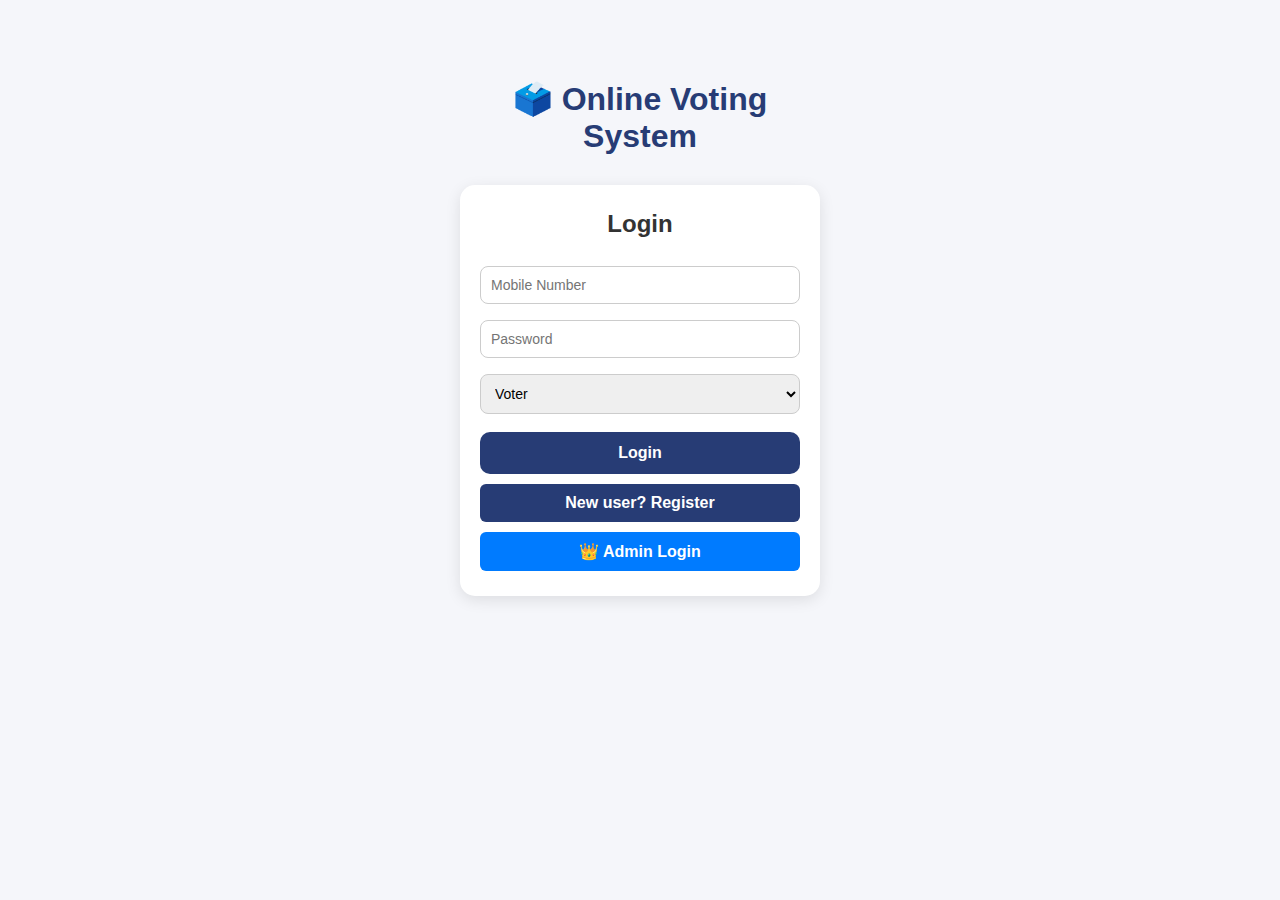
<file: index.html>
<!DOCTYPE html>
<html lang="en">
<head>
<meta charset="UTF-8">
<meta name="viewport" content="width=device-width, initial-scale=1.0">
<title>Login | Online Voting System</title>
<link rel="stylesheet" href="css/styles.css">
<style>
    .register-btn{
       background-color: #273c75;
        color: white;
        border: none;
        padding: 10px 20px;
        border-radius: 6px;
        cursor: pointer;
        transition: 0.3s;
        font-weight: bold;
        margin-top: 10px;
    }

    .register-btn:hover {
        background-color: #0056b3;
    }

    .admin-btn {
        background-color: #007bff;
        color: white;
        border: none;
        padding: 10px 20px;
        border-radius: 6px;
        cursor: pointer;
        transition: 0.3s;
        font-weight: bold;
        margin-top: 10px;
    }
    .admin-btn:hover {
        background-color: #0056b3;
    }
</style>
</head>
<body>

<div class="container">
    <h1>🗳️ Online Voting System</h1>

    <div class="form-container">
        <div class="form-box">
            <h2>Login</h2>
            <form action="api/login.php" method="POST">
                <input type="number" name="mobile" placeholder="Mobile Number" required>
                <input type="password" name="password" placeholder="Password" required>
                <select name="role" required>
                    <option value="1">Voter</option>
                    <option value="2">Group</option>
                </select>
                <button type="submit"><b>Login</b></button>
            </form>

            <!-- 🔹 Admin Button -->
            <form action="router/register.html" method="get">
                <button type="submit" class="register-btn">New user? Register</button>
            </form>

            <!-- 🔹 Admin Button -->
            <form action="router/admin_login.html" method="get">
                <button type="submit" class="admin-btn">👑 Admin Login</button>
            </form>
        </div>
    </div>
</div>

</body>
</html>
</file>
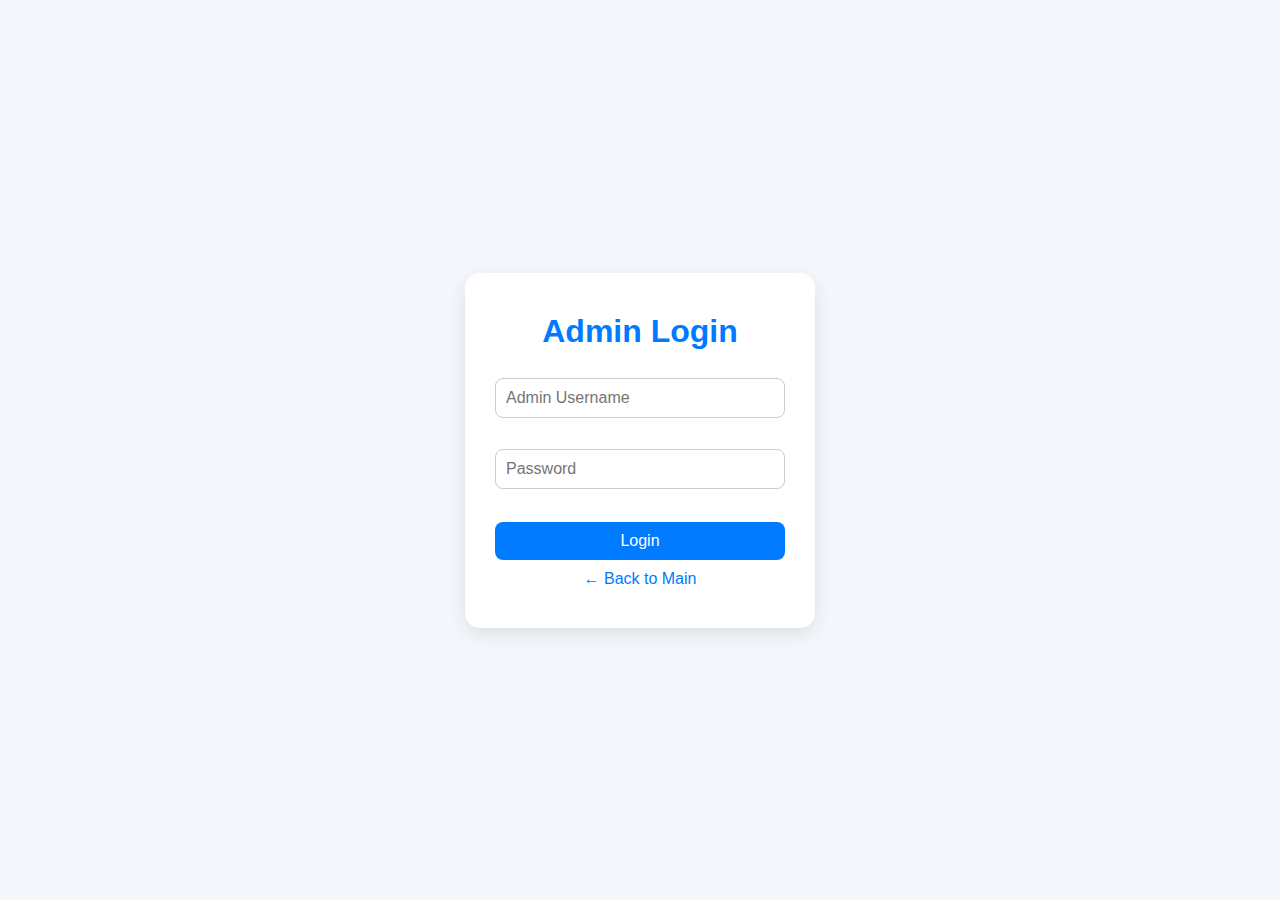
<file: router/admin_login.html>
<!DOCTYPE html>
<html lang="en">
<head>
<meta charset="UTF-8">
<meta name="viewport" content="width=device-width, initial-scale=1.0">
<title>Admin Login | Online Voting</title>
<link rel="stylesheet" href="../css/styles.css">
<style>
body {
    font-family: "Poppins", sans-serif;
    background: #f4f7fb;
    display: flex;
    justify-content: center;
    align-items: center;
    height: 100vh;
    margin: 0;
}
.admin-container {
    background: #fff;
    border-radius: 15px;
    box-shadow: 0 6px 20px rgba(0,0,0,0.1);
    padding: 40px 30px;
    width: 350px;
    text-align: center;
}
.admin-container h1 {
    color: #007bff;
    margin-bottom: 20px;
}
.admin-container form {
    display: flex;
    flex-direction: column;
    gap: 15px;
}
.admin-container input {
    padding: 10px;
    border-radius: 8px;
    border: 1px solid #ccc;
    font-size: 1rem;
    outline: none;
}
.admin-container input:focus {
    border-color: #007bff;
}
.admin-container button {
    background: #007bff;
    color: #fff;
    border: none;
    padding: 10px;
    border-radius: 8px;
    font-size: 1rem;
    cursor: pointer;
    transition: 0.3s;
}
.admin-container button:hover {
    background: #0056b3;
}
.back-link {
    display: inline-block;
    margin-top: 10px;
    text-decoration: none;
    color: #007bff;
    font-weight: 500;
}
.back-link:hover {
    text-decoration: underline;
}
</style>
</head>
<body>

<div class="admin-container">
    <h1>Admin Login</h1>
    <form action="../api/admin_login.php" method="POST">
        <input type="text" name="username" placeholder="Admin Username" required>
        <input type="password" name="password" placeholder="Password" required>
        <button type="submit">Login</button>
    </form>
    <a href="../index.html" class="back-link">← Back to Main</a>
</div>

</body>
</html>
</file>
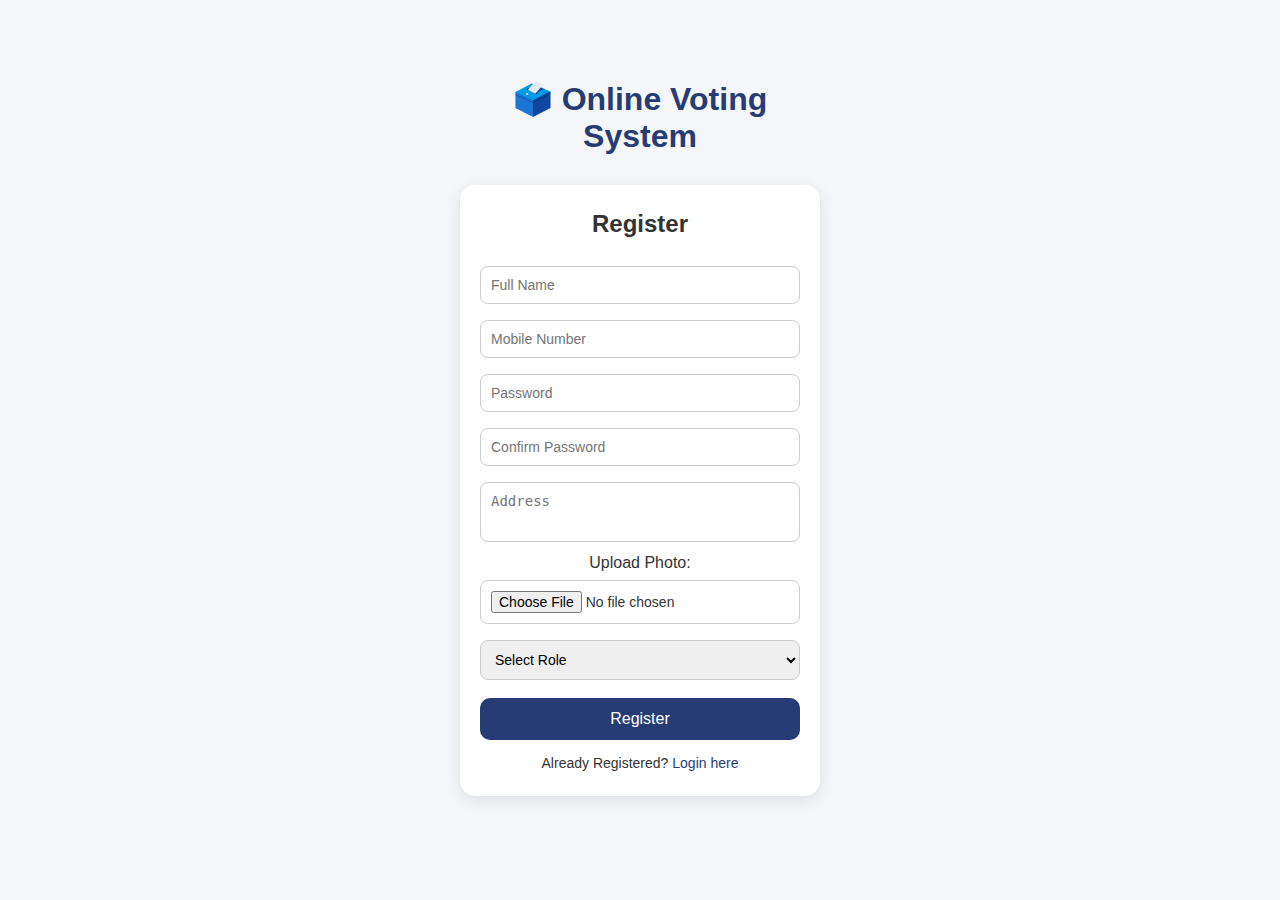
<file: router/register.html>
<!DOCTYPE html>
<html lang="en">
<head>
<meta charset="UTF-8">
<meta name="viewport" content="width=device-width, initial-scale=1.0">
<title>Register | Online Voting System</title>
<link rel="stylesheet" href="../css/styles.css">
</head>

<body>
<div class="container">
    <h1>🗳️ Online Voting System</h1>

    <div class="form-container">
        <div class="form-box">
            <h2>Register</h2>

            <!-- 🔹 Direct Registration Form -->
            <form id="registerForm" action="../api/register.php" method="POST" enctype="multipart/form-data">
                <input type="text" name="name" placeholder="Full Name" required>
                <input type="number" name="mobile" placeholder="Mobile Number" required>
                <input type="password" name="password" placeholder="Password" required>
                <input type="password" name="cpassword" placeholder="Confirm Password" required>
                <textarea name="address" placeholder="Address" required></textarea>

                <label>Upload Photo:</label>
                <input type="file" name="photo" required>

                <select name="role" required>
                    <option value="">Select Role</option>
                    <option value="1">Voter</option>
                    <option value="2">Group</option>
                </select>

                <button type="submit">Register</button>
            </form>

            <p>Already Registered? <a href="../index.html">Login here</a></p>
        </div>
    </div>
</div>
</body>
</html>
</file>
<file: css/styles.css>
/* Reset & basic styles */
* {
    box-sizing: border-box;
    margin: 0;
    padding: 0;
}

body {
    font-family: 'Poppins', sans-serif;
    background: #f5f6fa;
    color: #333;
}

/* Container */
.container {
    max-width: 400px;
    margin: 60px auto;
    padding: 20px;
    text-align: center;
}

/* Headings */
h1 {
    color: #273c75;
    margin-bottom: 30px;
}

h2 {
    margin-bottom: 20px;
}

/* Form Box */
.form-box {
    background: #fff;
    border-radius: 15px;
    padding: 25px 20px;
    box-shadow: 0 4px 15px rgba(0,0,0,0.1);
}

/* Inputs & textarea & select */
input, textarea, select {
    width: 100%;
    padding: 10px;
    margin: 8px 0;
    border-radius: 8px;
    border: 1px solid #ccc;
    font-size: 14px;
}

textarea {
    resize: none;
    height: 60px;
}

/* Buttons */
button {
    width: 100%;
    padding: 12px;
    background: #273c75;
    color: #fff;
    font-size: 16px;
    border: none;
    border-radius: 10px;
    cursor: pointer;
    margin-top: 10px;
    transition: 0.3s;
}

button:hover {
    background: #40739e;
}

/* Links inside forms */
.form-box p {
    margin-top: 15px;
    font-size: 14px;
}

.form-box a {
    color: #273c75;
    text-decoration: none;
    font-weight: 500;
}

.form-box a:hover {
    text-decoration: underline;
}

/* Responsive adjustments */
@media(max-width: 500px) {
    .container {
        margin: 30px 15px;
        padding: 15px;
    }
    button {
        font-size: 14px;
    }
}
</file>
